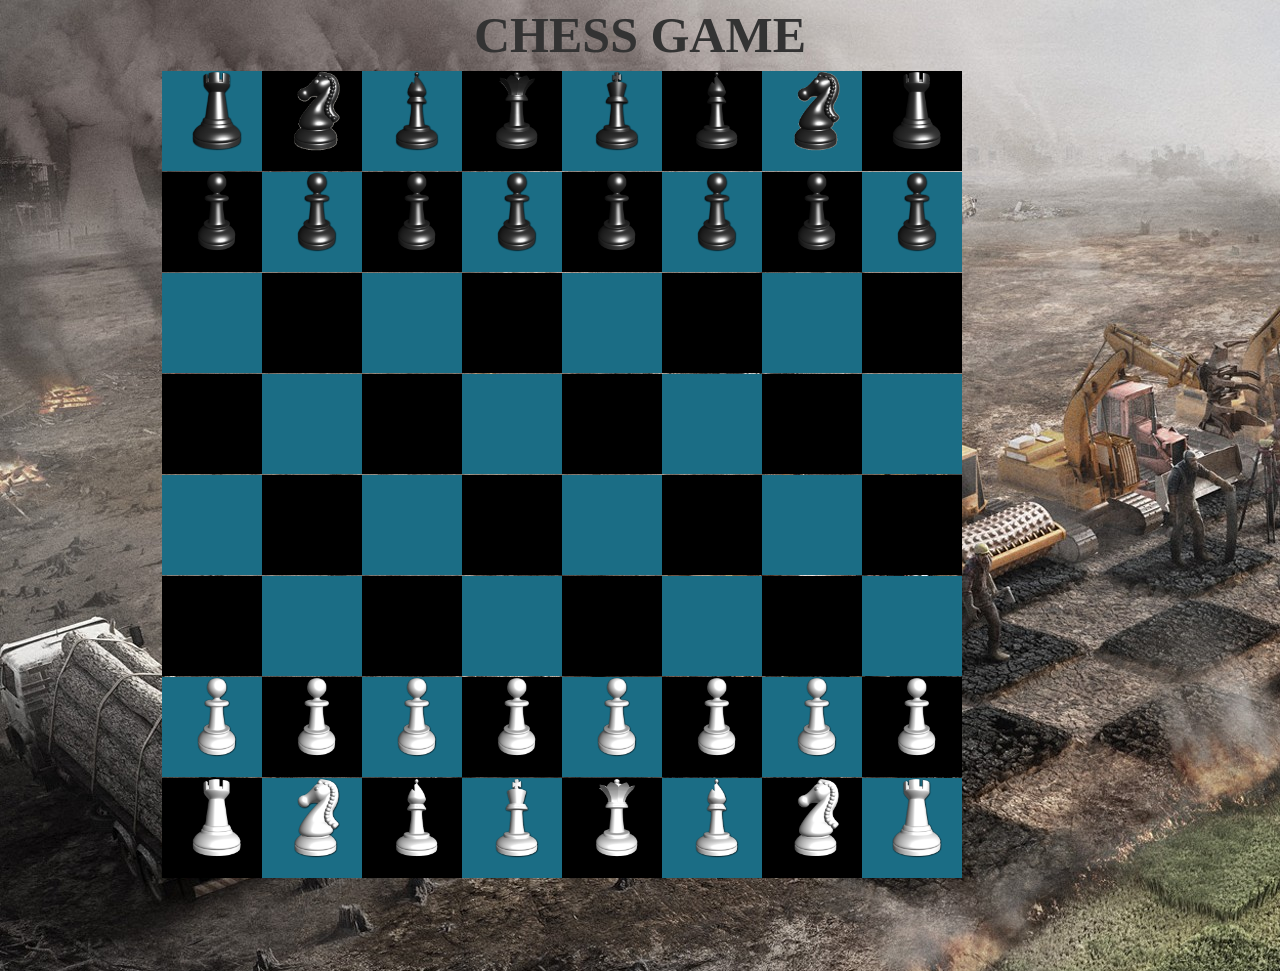
<file: index.html>
<!DOCTYPE html>
<html>

<head>
    <meta name="viewport" content="width=device-width,initial-scale=1">
    <title>Chess-Game</title>
    <link rel="stylesheet" href="Css/jquery-ui.css">
    <link rel="stylesheet" href="Css/bootstrap.css">
    <link rel="stylesheet" href="Css/bootstrap-theme.min.css">
    <link rel="stylesheet" href="Css/bootstrap.min.css">
    <link rel="stylesheet" href="Css/Style.css">
    <style>
        body {
            background-image: url("Image/439195.jpg");

        }
    </style>

</head>
<body>
<audio id="aud1">
    <source src="audio/Mouse%20Double%20Click-SoundBible.com-1373842393.mp3">

</audio>
<audio id="aud2">
    <source src="audio/Slide%20Closed-SoundBible.com-1521580537.mp3">
</audio>
<audio id="aud3">
    <source src="audio/Air_Wrench_Short-Lightning_McQue-2139303794.mp3">
</audio>

<div class="row">
    <div id="Header" class="col-xs-12 col-sm-12  col-lg-12"> CHESS GAME</div>
</div>
<div id="board" class="row container">

    <div class="col-xs-12 col-sm-12  col-lg-12">
        <div class="row">
            <div class="col-xs-2 col-sm-2 col-lg-2"></div>
            <div id="A1" class="col-xs-1 col-sm-1 col-lg-1 d1">
                <div class="chessPices blackRook  black"><img id="br1" src="Image/Rook-black_256x256_32.png"
                                                              class="chess"></div>
            </div>
            <div id="B1" class="col-xs-1 col-sm-1 col-lg-1 d2">
                <div class="chessPices blackKnight black"><img id="bKN1" src="Image/blackKnight.png"></div>
            </div>
            <div id="C1" class="col-xs-1 col-sm-1 col-lg-1 d1">
                <div class="chessPices blackBishop black"><img id="bbs1" src="Image/Bishop-black_256x256_32.png"></div>
            </div>
            <div id="D1" class="col-xs-1 col-sm-1 col-lg-1 d2">
                <div class="chessPices BlackQuen black"><img id="bq" src="Image/blackQuen.png" class="img-responsive">
                </div>
            </div>
            <div id="E1" class="col-xs-1 col-sm-1 col-lg-1 d1">
                <div class="chessPices BlackKing black"><img id="bk" src="Image/blackKing.png" class="img-responsive">
                </div>
            </div>
            <div id="F1" class="col-xs-1 col-sm-1 col-lg-1 d2">
                <div class="chessPices blackBishop black"><img id="bbs2" src="Image/Bishop-black_256x256_32.png"></div>
            </div>
            <div id="G1" class="col-xs-1 col-sm-1 col-lg-1 d1">
                <div class="chessPices blackKnight black"><img id="bKN2" src="Image/blackKnight.png"></div>
            </div>
            <div id="H1" class="col-xs-1 col-sm-1 col-lg-1 d2">
                <div class="chessPices blackRook black"><img id="br2" src="Image/Rook-black_256x256_32.png"
                                                             class="chess"></div>
            </div>


            <div class="col-xs-2 col-sm-2 col-lg-2"></div>
        </div>
        <div id="Brow" class="row">
            <div class="col-xs-2 col-sm-2 col-lg-2"></div>
            <div id="A2" class="col-xs-1 col-sm-1 col-lg-1 d2">
                <div id="wwwe" class="chessPices blackPone black"><img id="bp1" src="Image/blackpone.png" class="chess">
                </div>
            </div>
            <div id="B2" class="col-xs-1 col-sm-1 col-lg-1 d1">
                <div class="chessPices blackPone black"><img id="bp2" src="Image/blackpone.png" class="chess"></div>
            </div>
            <div id="C2" class="col-xs-1 col-sm-1 col-lg-1 d2">
                <div class="chessPices blackPone black"><img id="bp3" src="Image/blackpone.png" class="chess"></div>
            </div>
            <div id="D2" class="col-xs-1 col-sm-1 col-lg-1 d1">
                <div class="chessPices blackPone black"><img id="bp4" src="Image/blackpone.png" class="chess"></div>
            </div>
            <div id="E2" class="col-xs-1 col-sm-1 col-lg-1 d2">
                <div class="chessPices blackPone black"><img id="bp5" src="Image/blackpone.png" class="chess"></div>
            </div>
            <div id="F2" class="col-xs-1 col-sm-1 col-lg-1 d1">
                <div class="chessPices blackPone black"><img id="bp6" src="Image/blackpone.png" class="chess"></div>
            </div>
            <div id="G2" class="col-xs-1 col-sm-1 col-lg-1 d2">
                <div class="chessPices blackPone black"><img id="bp7" src="Image/blackpone.png" class="chess"></div>
            </div>
            <div id="H2" class="col-xs-1 col-sm-1 col-lg-1 d1">
                <div class="chessPices blackPone black"><img id="bp8" src="Image/blackpone.png" class="chess"></div>
            </div>


            <div class="col-xs-2 col-sm-2 col-lg-2"></div>
        </div>
        <div class="row">
            <div class="col-xs-2 col-sm-2 col-lg-2"></div>
            <div id="A3" class="col-xs-1 col-sm-1 col-lg-1 d1">
            </div>
            <div id="B3" class="col-xs-1 col-sm-1 col-lg-1 d2"></div>
            <div id="C3" class="col-xs-1 col-sm-1 col-lg-1 d1">
            </div>
            <div id="D3" class="col-xs-1 col-sm-1 col-lg-1 d2"></div>
            <div id="E3" class="col-xs-1 col-sm-1 col-lg-1 d1">
            </div>
            <div id="F3" class="col-xs-1 col-sm-1 col-lg-1 d2"></div>
            <div id="G3" class="col-xs-1 col-sm-1 col-lg-1 d1">
            </div>
            <div id="H3" class="col-xs-1 col-sm-1 col-lg-1 d2"></div>


            <div class="col-xs-2 col-sm-2 col-lg-2"></div>
        </div>
        <div class="row">
            <div class="col-xs-2 col-sm-2 col-lg-2"></div>
            <div id="A4" class="col-xs-1 col-sm-1 col-lg-1 d2">
            </div>
            <div id="B4" class="col-xs-1 col-sm-1 col-lg-1   d1">
            </div>
            <div id="C4" class="col-xs-1 col-sm-1 col-lg-1 d2"></div>
            <div id="D4" class="col-xs-1 col-sm-1 col-lg-1 d1">
            </div>
            <div id="E4" class="col-xs-1 col-sm-1 col-lg-1 d2"></div>
            <div id="F4" class="col-xs-1 col-sm-1 col-lg-1 d1">
            </div>
            <div id="G4" class="col-xs-1 col-sm-1 col-lg-1 d2"></div>
            <div id="H4" class="col-xs-1 col-sm-1 col-lg-1 d1">
            </div>


            <div class="col-xs-2 col-sm-2 col-lg-2"></div>
        </div>
        <div class="row">
            <div class="col-xs-2 col-sm-2 col-lg-2"></div>
            <div id="A5" class="col-xs-1 col-sm-1 col-lg-1 d1">
            </div>
            <div id="B5" class="col-xs-1 col-sm-1 col-lg-1 patch d2"></div>
            <div id="C5" class="col-xs-1 col-sm-1 col-lg-1 patch d1">
            </div>
            <div id="D5" class="col-xs-1 col-sm-1 col-lg-1 patch d2"></div>
            <div id="E5" class="col-xs-1 col-sm-1 col-lg-1 patch d1">
            </div>
            <div id="F5" class="col-xs-1 col-sm-1 col-lg-1 patch d2"></div>
            <div id="G5" class="col-xs-1 col-sm-1 col-lg-1 patch d1">
            </div>
            <div id="H5" class="col-xs-1 col-sm-1 col-lg-1 patch d2"></div>


            <div class="col-xs-2 col-sm-2 col-lg-2"></div>
        </div>
        <div class="row">
            <div class="col-xs-2 col-sm-2 col-lg-2"></div>
            <div id="A6" class="col-xs-1 col-sm-1 col-lg-1 d2">
            </div>
            <div id="B6" class="col-xs-1 col-sm-1 col-lg-1 d1">
            </div>
            <div id="C6" class="col-xs-1 col-sm-1 col-lg-1 d2 "></div>
            <div id="D6" class="col-xs-1 col-sm-1 col-lg-1 d1 ">
            </div>
            <div id="E6" class="col-xs-1 col-sm-1 col-lg-1 d2 "></div>
            <div id="F6" class="col-xs-1 col-sm-1 col-lg-1 d1 ">
            </div>
            <div id="G6" class="col-xs-1 col-sm-1 col-lg-1 d2"></div>
            <div id="H6" class="col-xs-1 col-sm-1 col-lg-1 d1 ">
            </div>


            <div class="col-xs-2 col-sm-2 col-lg-2"></div>
        </div>
        <div class="row">
            <div class="col-xs-2 col-sm-2 col-lg-2"></div>
            <div id="A7" class="col-xs-1 col-sm-1 col-lg-1 d1">
                <div class="chessPices  whitePone white"><img id="wp1" src="Image/whitepone.png" class="chess"></div>
            </div>
            <div id="B7" class="col-xs-1 col-sm-1 col-lg-1 d2">
                <div class="chessPices whitePone white"><img id="wp2" src="Image/whitepone.png" class="chess"></div>
            </div>
            <div id="C7" class="col-xs-1 col-sm-1 col-lg-1 d1">
                <div class="chessPices whitePone white"><img id="wp3" src="Image/whitepone.png" class="chess"></div>
            </div>
            <div id="D7" class="col-xs-1 col-sm-1 col-lg-1 d2">
                <div class="chessPices whitePone white"><img id="wp4" src="Image/whitepone.png" class="chess"></div>
            </div>
            <div id="E7" class="col-xs-1 col-sm-1 col-lg-1 d1">
                <div class="chessPices whitePone white"><img id="wp5" src="Image/whitepone.png" class="chess"></div>
            </div>
            <div id="F7" class="col-xs-1 col-sm-1 col-lg-1 d2">
                <div class="chessPices whitePone white"><img id="wp6" src="Image/whitepone.png" class="chess"></div>
            </div>
            <div id="G7" class="col-xs-1 col-sm-1 col-lg-1 d1">
                <div class="chessPices whitePone white"><img id="wp7" src="Image/whitepone.png" class="chess"></div>
            </div>
            <div id="H7" class="col-xs-1 col-sm-1 col-lg-1 d2">
                <div class="chessPices whitePone white"><img id="wp8" src="Image/whitepone.png" class="chess"></div>
            </div>


            <div class="col-xs-2 col-sm-2 col-lg-2"></div>
        </div>
        <div class="row">
            <div class="col-xs-2 col-sm-2 col-lg-2"></div>
            <div id="A8" class="col-xs-1 col-sm-1 col-lg-1 d2">
                <div class="chessPices whiteRook white"><img id="wr1" src="Image/Rook-white_256x256_32.png"></div>
            </div>
            <div id="B8" class="col-xs-1 col-sm-1 col-lg-1 d1">
                <div class="chessPices whiteKnight white"><img id="wk1" src="Image/Knight-white_256x256_32.png"></div>
            </div>
            <div id="C8" class="col-xs-1 col-sm-1 col-lg-1 d2">
                <div class="chessPices whiteBishop white"><img id="wb1" src="Image/whiteBishop.png"></div>
            </div>
            <div id="D8" class="col-xs-1 col-sm-1 col-lg-1 d1">
                <div class="chessPices whiteKing white"><img id="wk" src="Image/King-white.ico"></div>
            </div>
            <div id="E8" class="col-xs-1 col-sm-1 col-lg-1 d2">
                <div class="chessPices whiteQuen white"><img id="wq" src="Image/Queen-white_256x256_32.png"></div>
            </div>
            <div id="F8" class="col-xs-1 col-sm-1 col-lg-1 d1">
                <div class="chessPices whiteBishop white"><img id="wb2" src="Image/whiteBishop.png"></div>
            </div>
            <div id="G8" class="col-xs-1 col-sm-1 col-lg-1 d2">
                <div class="chessPices whiteKnight white"><img id="wk2" src="Image/Knight-white_256x256_32.png"></div>
            </div>
            <div id="H8" class="col-xs-1 col-sm-1 col-lg-1 d1">
                <div class="chessPices whiteRook white"><img id="wr2" src="Image/Rook-white_256x256_32.png"></div>
            </div>


            <div class="col-xs-2 col-sm-2 col-lg-2"></div>
        </div>

    </div>


</div>

<script src="Js/jquery-3.2.1.min.js"></script>
<script src="Js/jquery-ui.js"></script>
<script src="Js/HomeControler.js"></script>
</body>


</html>
</file>
<file: Css/Style.css>
#board {

    width: 1000px;
    height: 900px;
    text-align: center;
}

#Header {
    text-align: center;
    font-size: 50px;
    font-family: "Times New Roman";
    font-weight: bold;
}

div {
    border-bottom: none;
    text-align: center;
    margin-top: 0px;
    margin-left: 0px;
    margin-right: 0px;
    margin-bottom: 0px;

}

img {
    width: 80px;
    height: 80px;
    z-index: 999;

}

.selectPath {
    background-color: green;
}

.chessPices {
    position: absolute;
    padding-top: 0px;
    padding-left: 0px;
    height: 100px;

    width: 100px;

    z-index: 99999;
}

img:hover {
    cursor: pointer;
    position: absolute;
    height: 90px;
    width: 90px;
    z-index: 9999;

}

.d1 {
    background-color: #1b6d85;
    height: 100px;

    width: 100px;

}

.d2 {
    background-color: black;
    height: 100px;
    width: 100px;
}

.selectPath {
    -webkit-box-shadow: inset 0px 0px 6px 10px rgba(124, 252, 0, .8);
    box-shadow: inset 0px 0px 6px 10px rgba(124, 252, 0, .8);
}

.remove {
    -webkit-box-shadow: inset 0px 0px 6px 10px rgba(128, 0, 0, .8);
    box-shadow: inset 0px 0px 6px 10px rgba(128, 0, 0, .8);
}
</file>
